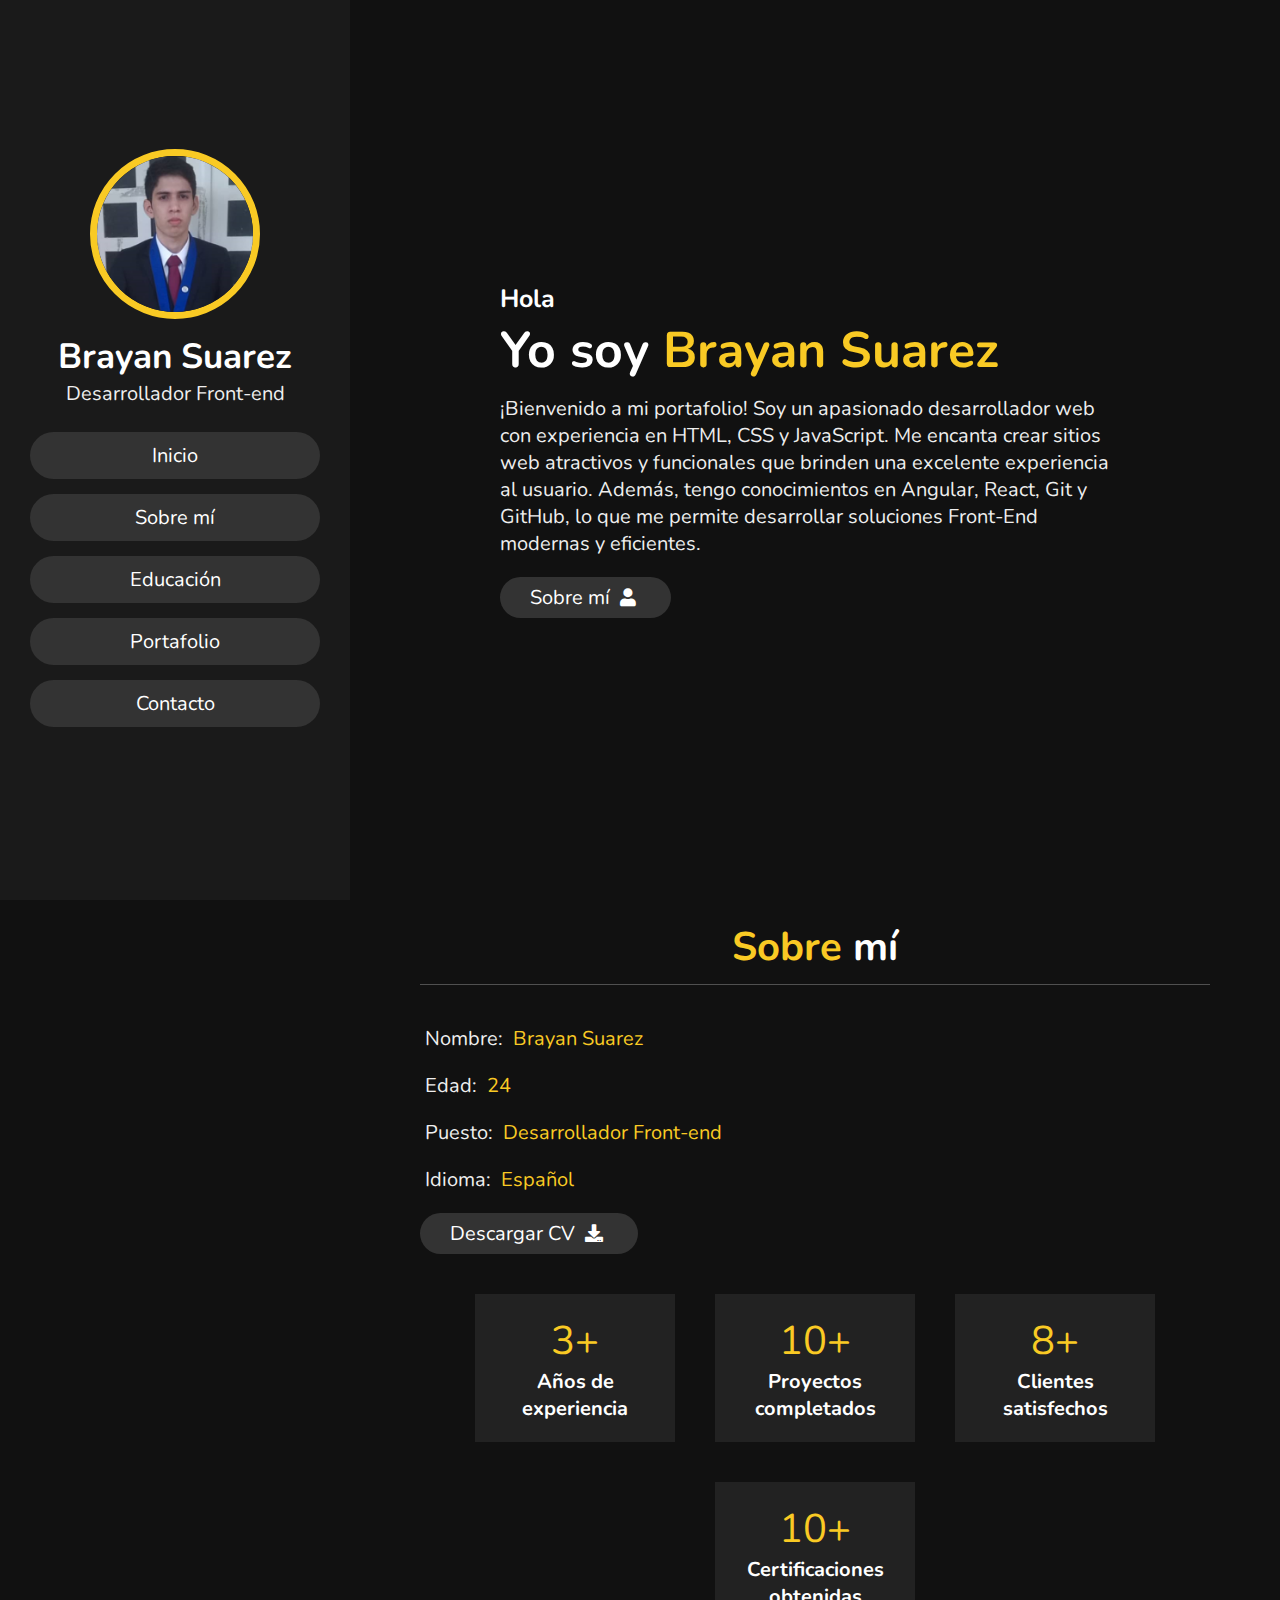
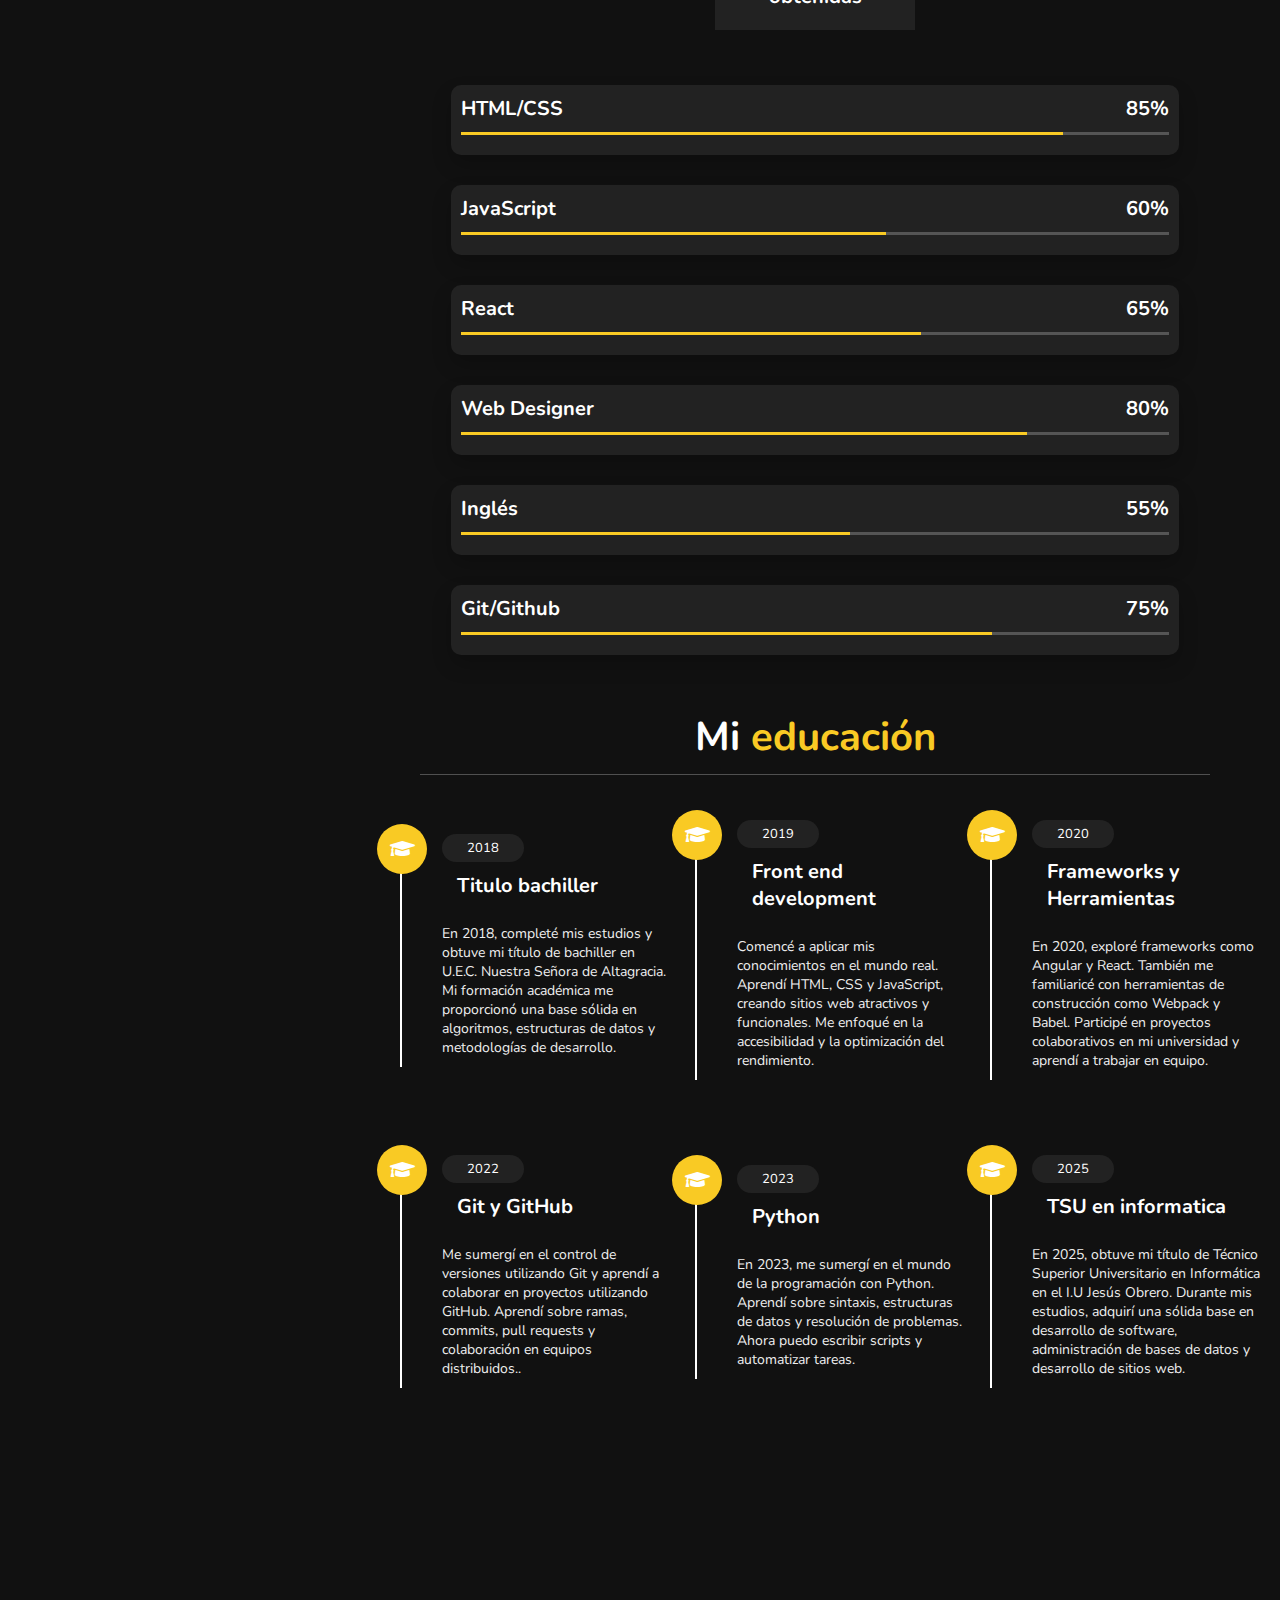
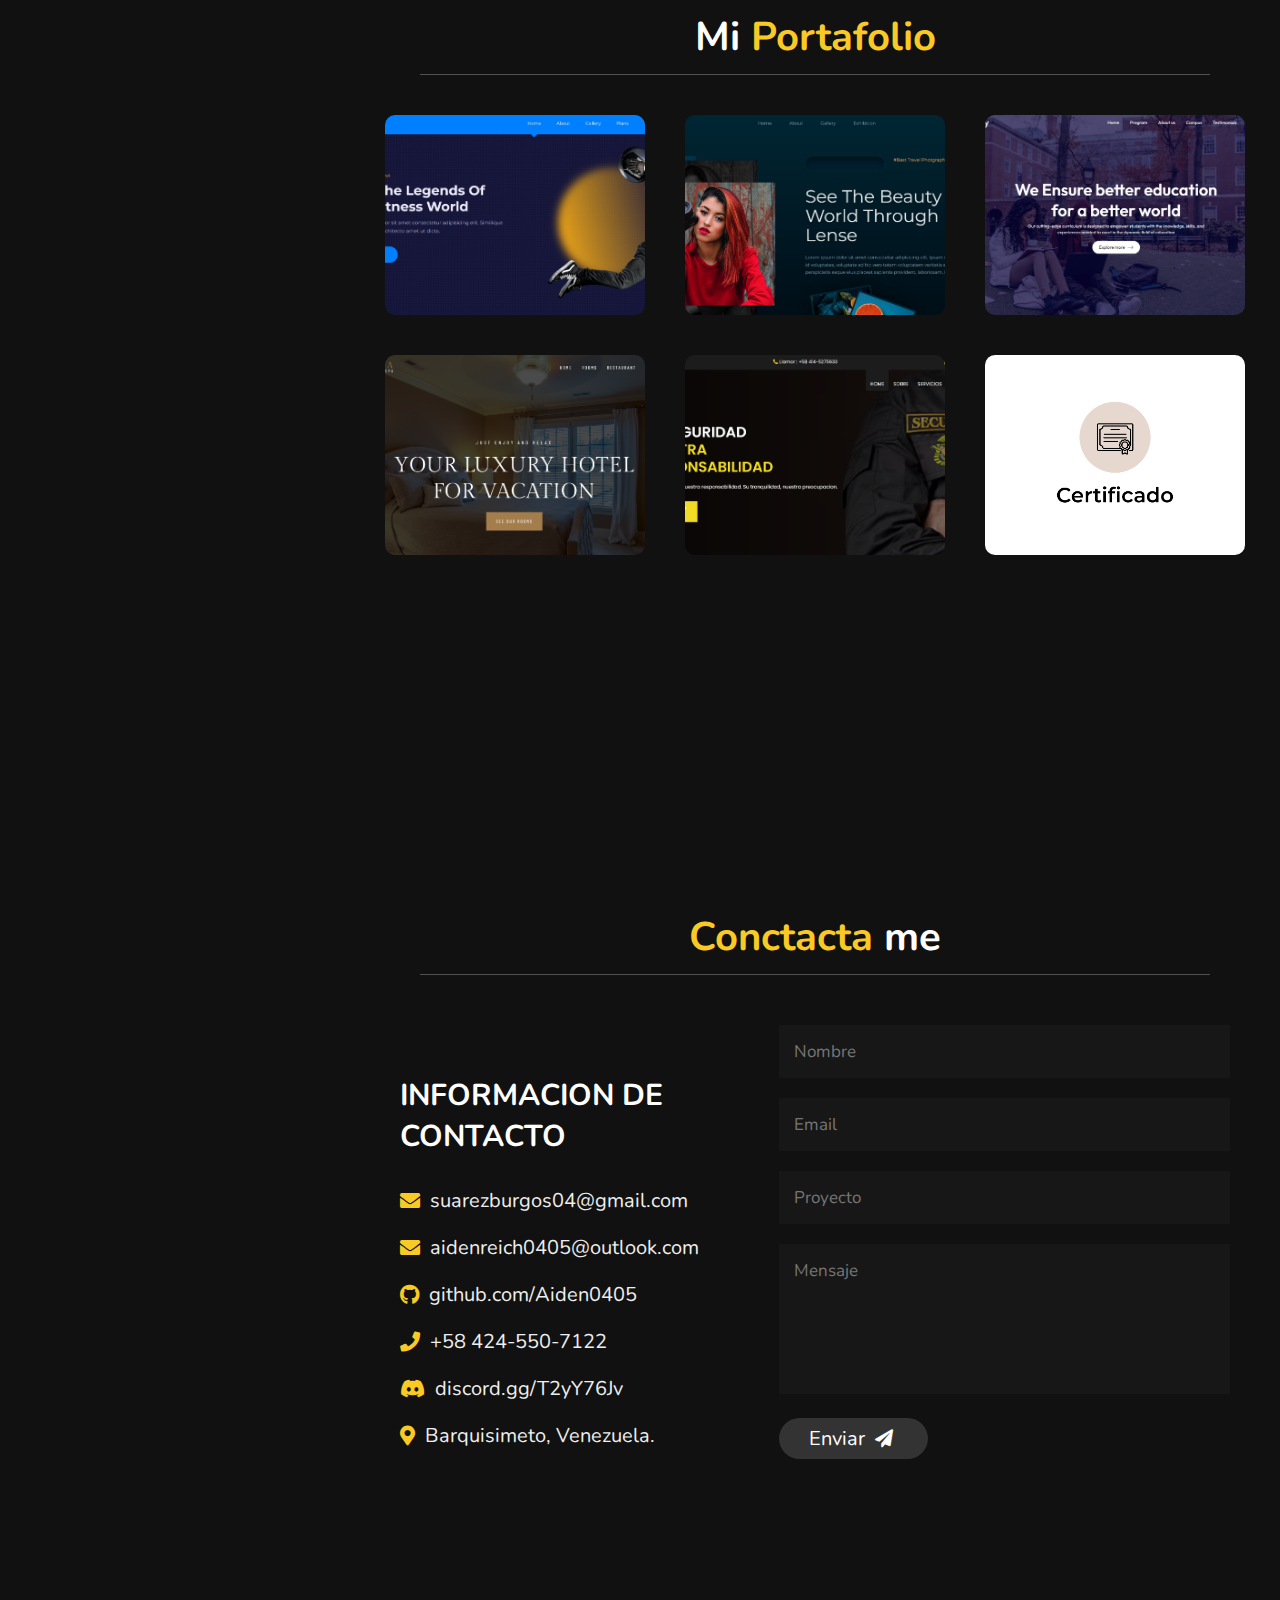
<file: index.html>
<!DOCTYPE html>
<html lang="es">
<head>
    <meta charset="UTF-8">
    <meta name="viewport" content="width=device-width, initial-scale=1.0">
    <title>Portafolio</title>

    <!-- Enlace al favicon -->
    <link rel="icon" href="images/favicon.ico" type="image/x-icon">
    
    <!-- Enlace al CDN de Font Awesome -->
    <link rel="stylesheet" href="https://cdnjs.cloudflare.com/ajax/libs/font-awesome/5.15.2/css/all.min.css">

    <!-- Enlace al archivo CSS personalizado -->
    <link rel="stylesheet" href="css/style.css">
</head>
<body>
    <!-- Sección de encabezado -->
    <header>
        <div class="user">
            <img src="Images/Capture.PNG" alt="Foto de perfil">
            <h3 class="name">Brayan Suarez</h3>
            <p class="post">Desarrollador Front-end</p>
        </div>

        <nav class="navbar">
            <ul>
                <li><a href="#home">Inicio</a></li>
                <li><a href="#about">Sobre mí</a></li>
                <li><a href="#education">Educación</a></li>
                <li><a href="#portfolio">Portafolio</a></li>
                <li><a href="#contact">Contacto</a></li>
            </ul>
        </nav>
    </header>
    <!-- Fin de la sección de encabezado -->

    <div id="menu" class="fas fa-bars"></div>

    <!-- Sección de inicio -->
    <section class="home" id="home">
        <h3>Hola</h3>
        <h1>Yo soy <span>Brayan Suarez</span></h1>
        <p>¡Bienvenido a mi portafolio! Soy un apasionado desarrollador web con experiencia en HTML, CSS y JavaScript. Me encanta crear sitios web atractivos y funcionales que brinden una excelente experiencia al usuario.  Además, tengo conocimientos en Angular, React, Git y GitHub, lo que me permite desarrollar soluciones Front-End modernas y eficientes.</p>
        <a href="#about"><button class="btn">Sobre mí <i class="fas fa-user"></i></button></a>
    </section>
    <!-- Fin de la sección de inicio -->

    <!-- Sección "Sobre mí" -->
    <section class="about" id="about">
        <h1 class="heading"><span>Sobre</span> mí</h1>
        <div class="row">
            <div class="info">
                <h3><span>Nombre:</span> Brayan Suarez</h3>
                <h3><span>Edad:</span> 24</h3>
                <h3><span>Puesto:</span> Desarrollador Front-end</h3>
                <h3><span>Idioma:</span> Español</h3>
                <a href="Curriculum CV.pdf" download><button class="btn">Descargar CV <i class="fas fa-download"></i></button></a>
            </div>

            <div class="counter">
                <div class="box">
                    <span>3+</span>
                    <h3>Años de experiencia</h3>
                </div>

                <div class="box">
                    <span>10+</span>
                    <h3>Proyectos completados</h3>
                </div>

                <div class="box">
                    <span>8+</span>
                    <h3>Clientes satisfechos</h3>
                </div>

                <div class="box">
                    <span>10+</span>
                    <h3>Certificaciones obtenidas</h3>
                </div>
            </div>
        </div>

        <div class="skills">
            <div class="progress">
                <h3>HTML/CSS <span>85%</span></h3>
                <div class="bar"><span></span></div>
            </div>
            <div class="progress">
                <h3>JavaScript <span>60%</span></h3>
                <div class="bar"><span></span></div>
            </div>
            <div class="progress">
                <h3>React <span>65%</span></h3>
                <div class="bar"><span></span></div>
            </div>
            <div class="progress">
                <h3>Web Designer <span>80%</span></h3>
                <div class="bar"><span></span></div>
            </div>
            <div class="progress">
                <h3>Inglés <span>55%</span></h3>
                <div class="bar"><span></span></div>
            </div>
            <div class="progress">
                <h3>Git/Github <span>75%</span></h3>
                <div class="bar"><span></span></div>
            </div>
        </div>
    </section>
    <!-- Fin de la sección "Sobre mí" -->

    <!-- Sección de educación -->
    <section class="education" id="education">
        <h1 class="heading">Mi <span>educación</span></h1>
        <div class="box-container">
            <div class="box">
                <i class="fas fa-graduation-cap"></i>
                <span>2018</span>
                <h3>Titulo bachiller</h3>
                <p>En 2018, completé mis estudios y obtuve mi título de bachiller en U.E.C. Nuestra Señora de Altagracia. Mi formación académica me proporcionó una base sólida en algoritmos, estructuras de datos y metodologías de desarrollo.</p>
            </div>

            <div class="box">
                <i class="fas fa-graduation-cap"></i>
                <span>2019</span>
                <h3>Front end development</h3>
                <p>Comencé a aplicar mis conocimientos en el mundo real. Aprendí HTML, CSS y JavaScript, creando sitios web atractivos y funcionales. Me enfoqué en la accesibilidad y la optimización del rendimiento.</p>
            </div>

            <div class="box">
                <i class="fas fa-graduation-cap"></i>
                <span>2020</span>
                <h3>Frameworks y Herramientas</h3>
                <p>En 2020, exploré frameworks como Angular y React. También me familiaricé con herramientas de construcción como Webpack y Babel. Participé en proyectos colaborativos en mi universidad y aprendí a trabajar en equipo.</p>
            </div>

            <div class="box">
                <i class="fas fa-graduation-cap"></i>
                <span>2022</span>
                <h3>Git y GitHub</h3>
                <p>Me sumergí en el control de versiones utilizando Git y aprendí a colaborar en proyectos utilizando GitHub. Aprendí sobre ramas, commits, pull requests y colaboración en equipos distribuidos..</p>
            </div>

            <div class="box">
                <i class="fas fa-graduation-cap"></i>
                <span>2023</span>
                <h3>Python</h3>
                <p>En 2023, me sumergí en el mundo de la programación con Python. Aprendí sobre sintaxis, estructuras de datos y resolución de problemas. Ahora puedo escribir scripts y automatizar tareas.</p>
            </div>

            <div class="box">
                <i class="fas fa-graduation-cap"></i>
                <span>2025</span>
                <h3>TSU en informatica</h3>
                <p>En 2025, obtuve mi título de Técnico Superior Universitario en Informática en el I.U Jesús Obrero. Durante mis estudios, adquirí una sólida base en desarrollo de software, administración de bases de datos y desarrollo de sitios web.</p>
            </div>
        </div>
    </section>
    
    <!-- Education section ends -->

    <!-- Portfolio section starts -->

    <section class="portfolio" id="portfolio">
        <h1 class="heading"> Mi <span>Portafolio</span> </h1>

            <!-- Modal -->
        <!--<div class="modal" id="imageModal">
            <span class="close" onclick="closeModal()">&times;</span>
                <img class="modal-content" id="modalImage">
            </div>
            
            <div class="box">
                <img src="Images/Fondo.jpg" alt="" data-src="Images/Fondo.jpg" class="portfolio-image">
            </div>-->


        <div class="box-container">
            <div class="box">
                <a href="https://aiden0405.github.io/Fitness-Website/" target="_blank">
                    <img src="Images/web1.png" alt="" class="portfolio-image">
                </a>
            </div>

            <div class="box">
                <a href="https://aiden0405.github.io/Photography-Portfolio/" target="_blank">
                    <img src="Images/web2.png" alt="" class="portfolio-image">
                </a>
            </div>

            <!--<div class="box">
                <a href="Images/03.jpeg" target="_blank">
                    <img src="Images/03.jpeg" alt="" class="portfolio-image">
                </a>
            </div>-->

            <div class="box">
                <a href="https://aiden0405.github.io/University-Website/" target="_blank">
                    <img src="Images/web3.png" alt="" class="portfolio-image">
                </a>
            </div>

            <div class="box">
                <a href="https://aiden0405.github.io/Hotel-React/" target="_blank">
                    <img src="Images/web4.png" alt="" class="portfolio-image">
                </a>
            </div>

            <div class="box">
                <a href="https://aiden0405.github.io/Halcon33/" target="_blank">
                    <img src="Images/web5.PNG" alt="" class="portfolio-image">
                </a>
            </div>

            <div class="box">
                <a href="gallery.html" target="_blank">
                    <img src="certification/certificado-1.webp" alt="" class="portfolio-image">
                </a>
            </div>

        </div>
    </section>

    <!-- Portfolio section ends -->

    <!-- Contact section starts -->

    <section class="contact" id="contact">

        <h1 class="heading"> <span> Conctacta </span> me </h1>
        <div class="row">
            <div class="content">
                <h3 class="title">Informacion de contacto</h3>
                <div class="info">
                    <h3> <i class="fas fa-envelope"></i> suarezburgos04@gmail.com </h3>
                    <h3> <i class="fas fa-envelope"></i> aidenreich0405@outlook.com </h3>
                    <h3> <i class="fab fa-github"></i> github.com/Aiden0405 </h3>
                    <h3> <i class="fas fa-phone"></i> +58 424-550-7122 </h3>
                    <h3> <i class="fab fa-discord"></i> discord.gg/T2yY76Jv </h3>
                    <h3> <i class="fas fa-map-marker-alt"></i> Barquisimeto, Venezuela. </h3>
                </div>
            </div>

            <form action="">

                <input type="text" placeholder="Nombre" class="box">
                <input type="email" placeholder="Email" class="box">
                <input type="text" placeholder="Proyecto" class="box">
                <textarea name="" id="" cols="30" rows="10" class="box message" placeholder="Mensaje"></textarea>
                <button type="submit" class="btn"> Enviar <i class="fas fa-paper-plane"></i></button>
            </form>
        </div>
    </section>

    <!-- Contact section ends -->

    <!-- Scroll top button -->
    
    <a href="#home" class="top">
        <img src="Images/Berserk.png" alt="">
    </a>

    <!-- jQuery CDN link -->
    <script src="https://cdnjs.cloudflare.com/ajax/libs/jquery/3.6.0/jquery.min.js"></script>

    <!-- Custom JS file link -->
    <script src="js/script.js"></script>
</body>
</html>
</file>
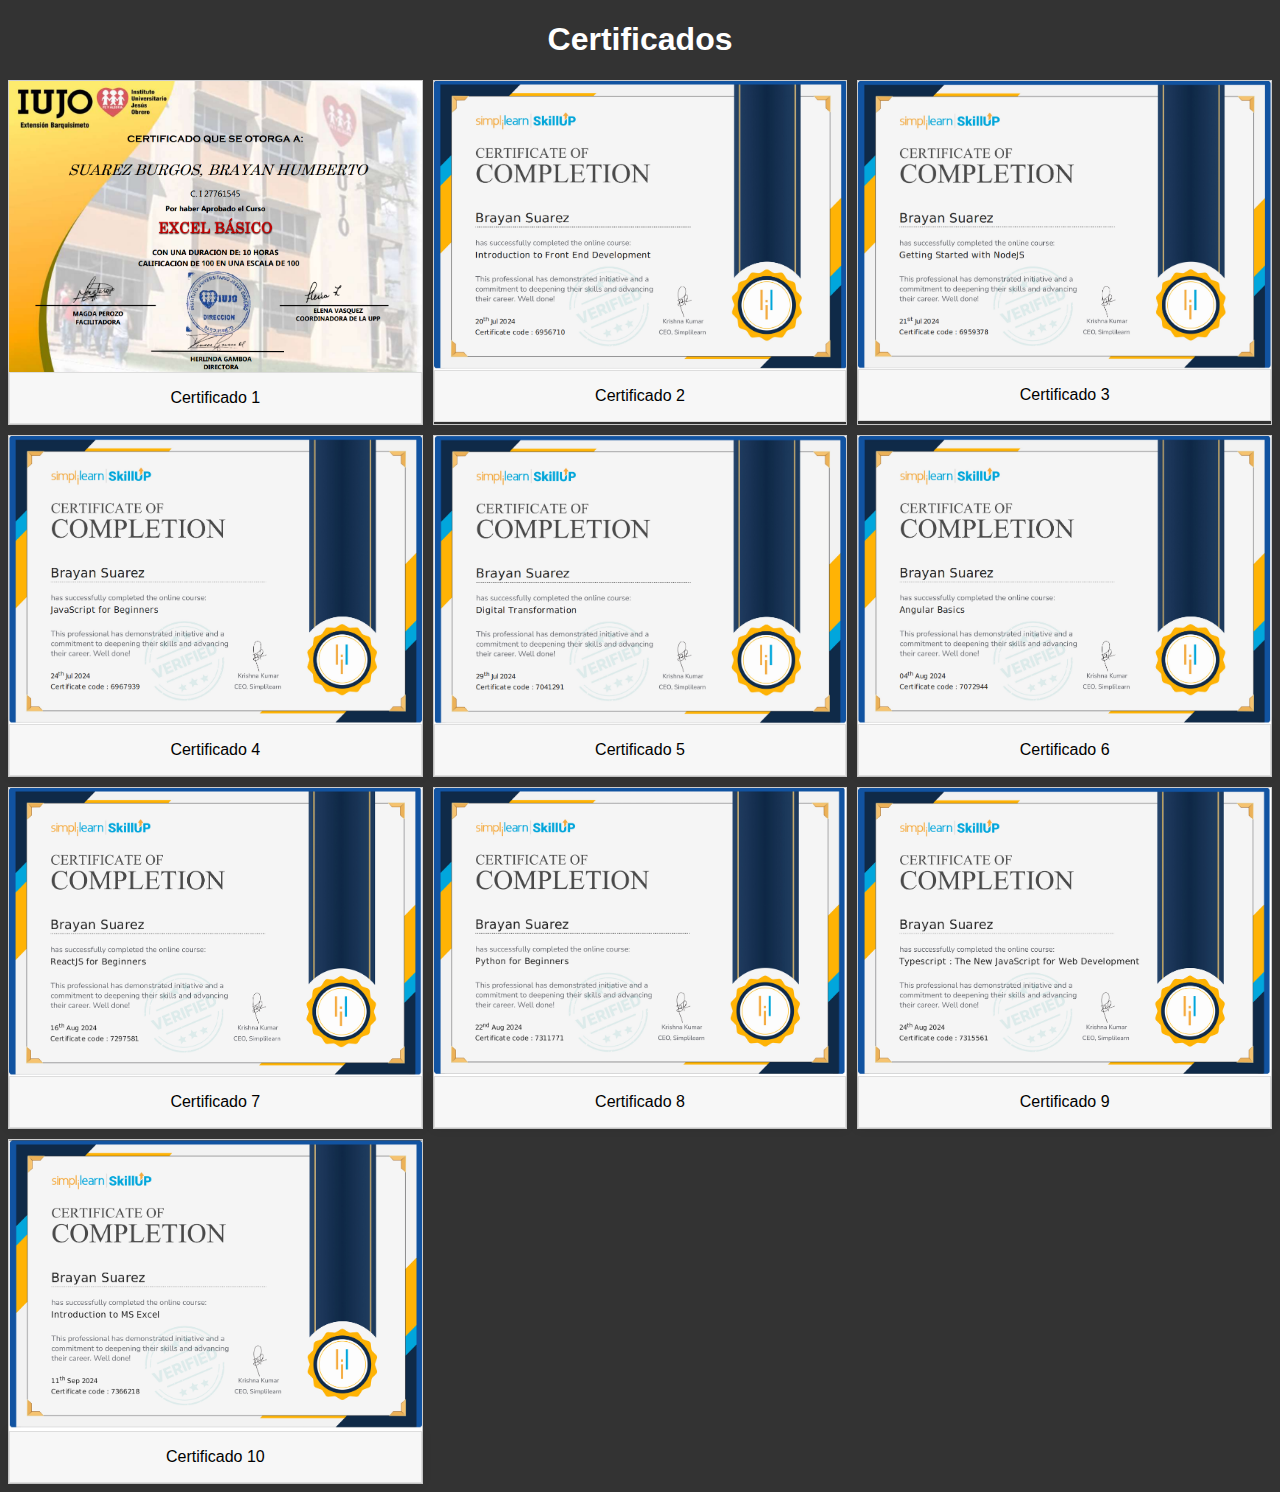
<file: gallery.html>
<!DOCTYPE html>
<html>
<head>
    <meta name="viewport" content="width=device-width, initial-scale=1">
    <title>Certificados</title>
    <link rel="stylesheet" type="text/css" href="css/gallery.css">
</head>
<body>
    <h1>Certificados</h1>
    <div class="gallery-container">

        <div class="gallery">
            <a target="_blank" href="certification/Suarez Brayan - Excel Basico.pdf">
                <img src="certification/Suarez Brayan - Excel Basico.PNG" alt="Certificado 1">
            </a>
            <div class="desc">Certificado 1</div>
        </div>

        <div class="gallery">
            <a target="_blank" href="certification/Introduction to Front End Development.pdf">
                <img src="certification/Introduction to Front End Development.PNG" alt="Certificado 1">
            </a>
            <div class="desc">Certificado 2</div>
        </div>

        <div class="gallery">
            <a target="_blank" href="certification/Getting Started with NodeJS.pdf">
                <img src="certification/Getting Started with NodeJS.PNG" alt="Certificado 2">
            </a>
            <div class="desc">Certificado 3</div>
        </div>

        <div class="gallery">
            <a target="_blank" href="certification/JavaScript for Beginners.pdf">
                <img src="certification/JavaScript for Beginners.PNG" alt="Certificado 3">
            </a>
            <div class="desc">Certificado 4</div>
        </div>

        <div class="gallery">
            <a target="_blank" href="certification/Digital Transformation.pdf">
                <img src="certification/Digital Transformation.PNG" alt="Certificado 4">
            </a>
            <div class="desc">Certificado 5</div>
        </div>

        <div class="gallery">
            <a target="_blank" href="certification/Angular Basics.pdf">
                <img src="certification/Angular Basics.PNG" alt="Certificado 5">
            </a>
            <div class="desc">Certificado 6</div>
        </div>

        <div class="gallery">
            <a target="_blank" href="certification/ReactJS for Beginners.pdf">
                <img src="certification/ReactJS for Beginners.PNG" alt="Certificado 6">
            </a>
            <div class="desc">Certificado 7</div>
        </div>

        <div class="gallery">
            <a target="_blank" href="certification/Python for Beginners.pdf">
                <img src="certification/Python for Beginners.PNG" alt="Certificado 7">
            </a>
            <div class="desc">Certificado 8</div>
        </div>

        <div class="gallery">
            <a target="_blank" href="certification/Typescript The New JavaScript for Web Development.pdf">
                <img src="certification/Typescript The New JavaScript for Web Development.PNG" alt="Certificado 8">
            </a>
            <div class="desc">Certificado 9</div>
        </div>

        <div class="gallery">
            <a target="_blank" href="certification/Introduction to MS Excel.pdf">
                <img src="certification/Introduction to MS Excel.PNG" alt="Certificado 9">
            </a>
            <div class="desc">Certificado 10</div>
        </div>

    </div>
</body>
</html>
</file>
<file: css/style.css>
@import url('https://fonts.googleapis.com/css2?family=Nunito:wght@200;300;400;600&display=swap');

:root {
    --yellow: #f9ca24;
}

* {
    font-family: 'Nunito', sans-serif;
    margin: 0;
    padding: 0;
    box-sizing: border-box;
    text-decoration: none;
    outline: none;
    border: none;
    /*text-transform: capitalize;*/
    transition: all .2s linear;
}

*::selection {
    background: var(--yellow);
    color: #333;
}

html {
    font-size: 62.5%;
    overflow-x: hidden;
}

/*
html::-webkit-scrollbar {
    width: 1.4rem;
}

html::-webkit-scrollbar-track {
    background: #222;
}

html::-webkit-slider-thumb {
    background: var(--yellow);
}*/


html {
    scrollbar-width: 1.4rem; /* Para Edge Chromium */
    scrollbar-color: var(--yellow) #222; /* Color del pulgar y la pista */
}

body{
    background: #111;
    overflow-x: hidden;
    padding-left: 35rem;
}

section{
    min-height: 100vh;
    padding: 1rem;
}

.btn{
    padding: .7rem 3rem;
    background: #333;
    color: #fff;
    cursor: pointer;
    margin-top: 1rem;
    font-size: 2rem;
    border-radius: 5rem;
}

.btn i{
    padding: 0 .5rem;
    font-size: 1.8rem;
}

.btn:hover{
    background: var(--yellow);
}

.heading{
    text-align: center;
    margin: 0 6rem;
    font-size: 4rem;
    padding: 1rem;
    border-bottom: .1rem solid #fff4;
    color: #fff;
}

.heading span{
    color: var(--yellow);
}

header{
    position: fixed;
    top: 0; left: 0;
    z-index: 1000;
    height: 100%;
    width: 35rem;
    background: #1a1a1a;
    display: flex;
    align-items: center;
    justify-content: center;
    flex-flow: column;
    text-align: center;
}

header .user img{
    height: 17rem;
    width: 17rem;
    border-radius: 50%;
    object-fit: cover;
    margin-bottom: 1rem;
    border: .7rem solid var(--yellow);
}

header .user .name{
    font-size: 3.5rem;
    color: #fff;
}

header .user .post{
    font-size: 2rem;
    color: #eee;
}

header .navbar{
    width: 100%;
}

header .navbar ul{
    list-style: none;
    padding: 1rem 3rem;
}

header .navbar ul li a{
    display: block;
    padding: 1rem;
    margin: 1.5rem 0;
    background: #333;
    color: #fff;
    font-size: 2rem;
    border-radius: 5rem;
}

header .navbar ul li a:hover{
    background: var(--yellow);
}

#menu{
    position: fixed;
    top: 2rem; right: 2rem;
    background: #333;
    color: #fff;
    cursor: pointer;
    font-size: 2.5rem;
    padding: 1rem 1.5rem;
    z-index: 1000;
    display: none;
}

.home{
    display: flex;
    justify-content: center;
    flex-flow: column;
    padding: 0 15rem;
}

.home h3{
    font-size: 2.5rem;
    color: #fff;
}

.home h1{
    font-size: 5rem;
    color: #fff;
}

.home h1 span{
    color: var(--yellow);
}

.home p{
    font-size: 2rem;
    color: #eee;
    padding: 1rem 0;
}

.about .row{
    display: flex;
    align-items: center;
    justify-content: center;
    flex-wrap: wrap;
    padding: 1rem 0;
}

.about .row .info{
    flex: 1 1 48rem;
    padding: 2rem 1rem;
    padding-left: 6rem;
}

.about .row .info h3{
    font-size: 2rem;
    color: var(--yellow);
    padding: 1rem 0;
    font-weight: normal;
}

.about .row .info h3 span{
    color: #eee;
    padding: 0 .5rem;
}

.about .row .counter{
    flex: 1 1 48rem;
    display: flex;
    justify-content: center;
    flex-wrap: wrap;
}

.about .row .counter .box{
    width: 20rem;
    background: #222;
    text-align: center;
    padding: 2rem;
    margin: 2rem;
}

.about .row .counter .box span{
    font-size: 4rem;
    color: var(--yellow);
}

.about .row .counter .box h3{
    font-size: 2rem;
    color: #fff;
}

.about .skills{
    padding:1rem 0;
    display: flex;
    justify-content: center;
    align-items: center;
    flex-direction: column;
}

.about .skills .progress{
    margin:1.5rem 0;
    padding:1rem;
    box-shadow: 0 1rem 2rem rgba(0,0,0,.2);
    background: #222;
    border-radius: 1rem;
    width: 80%;
}

.about .skills .progress h3{
    display: flex;
    justify-content: space-between;
    font-size: 2rem;
    color:#fff;
}

.about .skills .progress .bar{
    position: relative;
    width: 100%;
    height:.3rem;
    margin:1rem 0;
    background:#555;
}

.about .skills .progress .bar span{
    position: absolute;
    top:0; left: 0;
    height:100%;
    width:100%;
    background:var(--yellow);
}

.about .skills .progress:nth-child(1) .bar span{
    width:85%;
}

.about .skills .progress:nth-child(2) .bar span{
    width:60%;
}

.about .skills .progress:nth-child(3) .bar span{
    width:65%;
}

.about .skills .progress:nth-child(4) .bar span{
    width:80%;
}

.about .skills .progress:nth-child(5) .bar span{
    width:55%;
}

.about .skills .progress:nth-child(6) .bar span{
    width:75%;
}

.education .box-container{
    display: flex;
    align-items: center;
    justify-content: space-between;
    flex-wrap: wrap;
    padding: 1rem 0;
    padding-left: 3rem;
}

.education .box-container .box{
    width: 27rem;
    margin: 4rem 1rem;
    padding-left: 4rem;
    border-left: .2rem solid #fff;
    position: relative;
}

.education .box-container .box span{
    font-size: 1.3rem;
    background: #222;
    color: #fff;
    border-radius: 5rem;
    padding: .5rem 2.5rem;
}

.education .box-container .box h3{
    font-size: 2rem;
    color: #fff;
    padding: 1.5rem;
}

.education .box-container .box p{
    font-size: 1.4rem;
    color: #eee;
    padding: 1rem 0;
}

.education .box-container .box i{
    position: absolute;
    top: -1.5rem; left: -2.5rem;
    height: 5rem;
    width: 5rem;
    border-radius: 50%;
    line-height: 5rem;
    text-align: center;
    font-size: 2rem;
    color: #fff;
    background: var(--yellow);
}

.portfolio .box-container{
    display: flex;
    align-items: center;
    justify-content: center;
    flex-wrap: wrap;
    padding: 2rem 0;
}

.portfolio .box-container .box{
    height: 20rem;
    width: 26rem;
    border-radius: 1rem;
    margin: 2rem;
    overflow: hidden;
    cursor: pointer;
}

.portfolio .box-container .box img{
    height: 100%;
    width: 100%;
    object-fit: cover;
}

.portfolio .box-container .box:hover img{
    transform: scale(1.2);
}



/* Estilo para el modal */
.modal {
    display: none;
    position: fixed;
    top: 0;
    left: 0;
    width: 100%;
    height: 100%;
    background-color: rgba(0, 0, 0, 0.8);
    z-index: 999;
}

/*
.modal-content {
    max-width: 80%;
    max-height: 80%;
    margin: auto;
    display: block; this not.
    max-width: 80%;
    max-height: 80%;
    margin: auto;
    display: block;
    margin-top: 85px;
    margin-right: 20px;
    border: 1px solid #ccc;
    width: 801.333334px;
}

.close {
    position: absolute;
    top: 20px;
    right: 20px;
    font-size: 24px;
    color: white;
    cursor: pointer;
    background-color: #333;
    border-radius: 50%; 
    padding: 0.5rem 1rem;
}

.prev, .next {
    position: absolute;
    top: 50%;
    transform: translateY(-50%);
    font-size: 24px;
    color: white;
    cursor: pointer;
}

.prev {
    left: 20px;
}

.next {
    right: 20px;
}*/


.contact .row{
    display: flex;
    align-items: center;
    justify-content: center;
    flex-wrap: wrap;
}

.contact .row .content{
    flex: 1 1 30rem;
    padding: 4rem;
    padding-bottom: 0;
}

.contact .row form{
    flex: 1 1 45rem;
    padding: 2rem;
    margin: 2rem;
    margin-bottom: 4rem;
}

.contact .row form .box{
    padding: 1.5rem;
    margin: 1rem 0;
    background: #3333;
    color: #fff;
    text-transform: none;
    font-size: 1.7rem;
    width: 100%;
}

.contact .row form .box::placeholder{
    text-transform: capitalize;
}

.contact .row form .message{
    height: 15rem;
    resize: none;
}

.contact .row .content .title{
    text-transform: uppercase;
    color: #fff;
    font-size: 3rem;
    padding-bottom: 2rem;
}

.contact .row .content .info h3{
    display: flex;
    align-items: center;
    font-size: 2rem;
    color: #eee;
    padding: 1rem 0;
    font-weight: normal;
}

.contact .row .content .info h3 i{
    padding-right: 1rem;
    color: var(--yellow);
}

.top{
    position: fixed;
    bottom: 7.5rem; right: 2rem;
    z-index: 100;
    display: none;
}




/* media queries */

@media (max-width:1200px){
    html{
        font-size: 55%;
    }

    .home{
        padding: 1rem 4rem;
    }
}

@media (max-width:991px){
    header{
        left: -120%;
    }

    #menu{
        display: block;
    }

    header.toggle{
        left: 0%;
    }

    body{
        padding: 0;
    }

}

@media (max-width:768px){
    html{
        font-size: 50%;
    }
}

@media (max-width:400px){
    header{
        width: 100vw;
    }

    .heading{
        margin: 0 3rem;
    }

    .about .row .counter .box{
        width: 100%;
    }

    .education .box-container .box{
        width: 100%;
    }

    .portfolio .box-container .box{
        width: 100%;
    }

    .contact .row form{
        margin: 3rem 0;
    }

}

/*@media (max-width: 990px) {
    .modal-content {
        max-width: 100%;
        max-height: 100%;
        margin: auto;
        display: block;
        margin-top: 120px;
        margin-right: 20px;
    
    }
}

@media (max-width: 990px) {
    .close {
        top: 60px; /* Ajusta según tus necesidades
        right: 20px; /* Ajusta según tus necesidades 
    }
}*/
</file>
<file: css/gallery.css>
body {
    background-color: #333;
    font-family: Arial, sans-serif;
}

.gallery-container {
    display: grid;
    grid-template-columns: repeat(3, 1fr);
    grid-gap: 10px;
}

.gallery {
    border: 1px solid #ccc;
    box-sizing: border-box;
}

.gallery:hover {
    border-color: #777;
}

.gallery img {
    width: 100%;
    height: auto;
    display: block;
    object-fit: cover;
}

.desc {
    padding: 1rem;
    text-align: center;
    background-color: #f7f7f7;
    /*background-color: #a8a8a8;*/
    border: 1px solid #ddd;
    box-shadow: 0 0 10px rgba(0, 0, 0, 0.1);
}

h1 {
    color: white;
    text-align: center;
}

/* Add media query for smaller screens */
@media (max-width: 768px) {
    .gallery-container {
        grid-template-columns: repeat(2, 1fr);
    }
}

@media (max-width: 480px) {
    .gallery-container {
        grid-template-columns: repeat(1, 1fr);
    }
}
</file>
